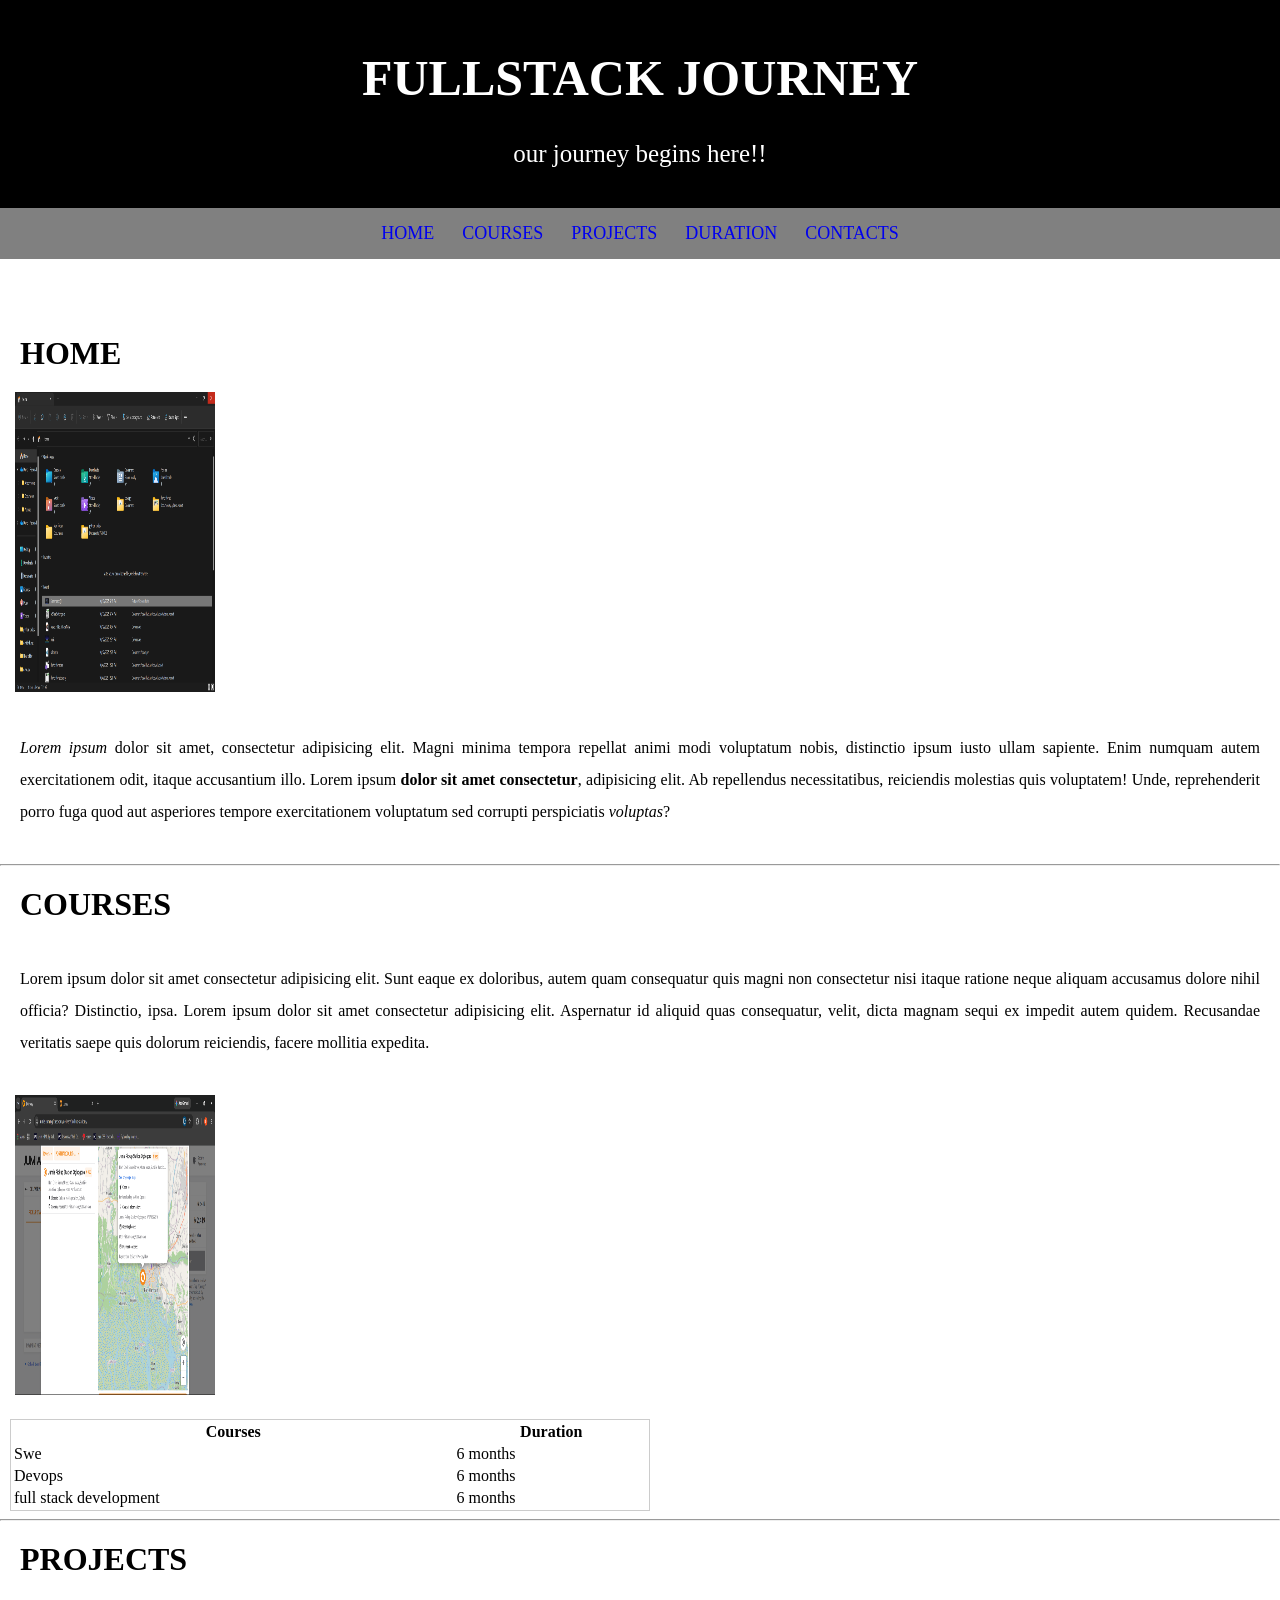
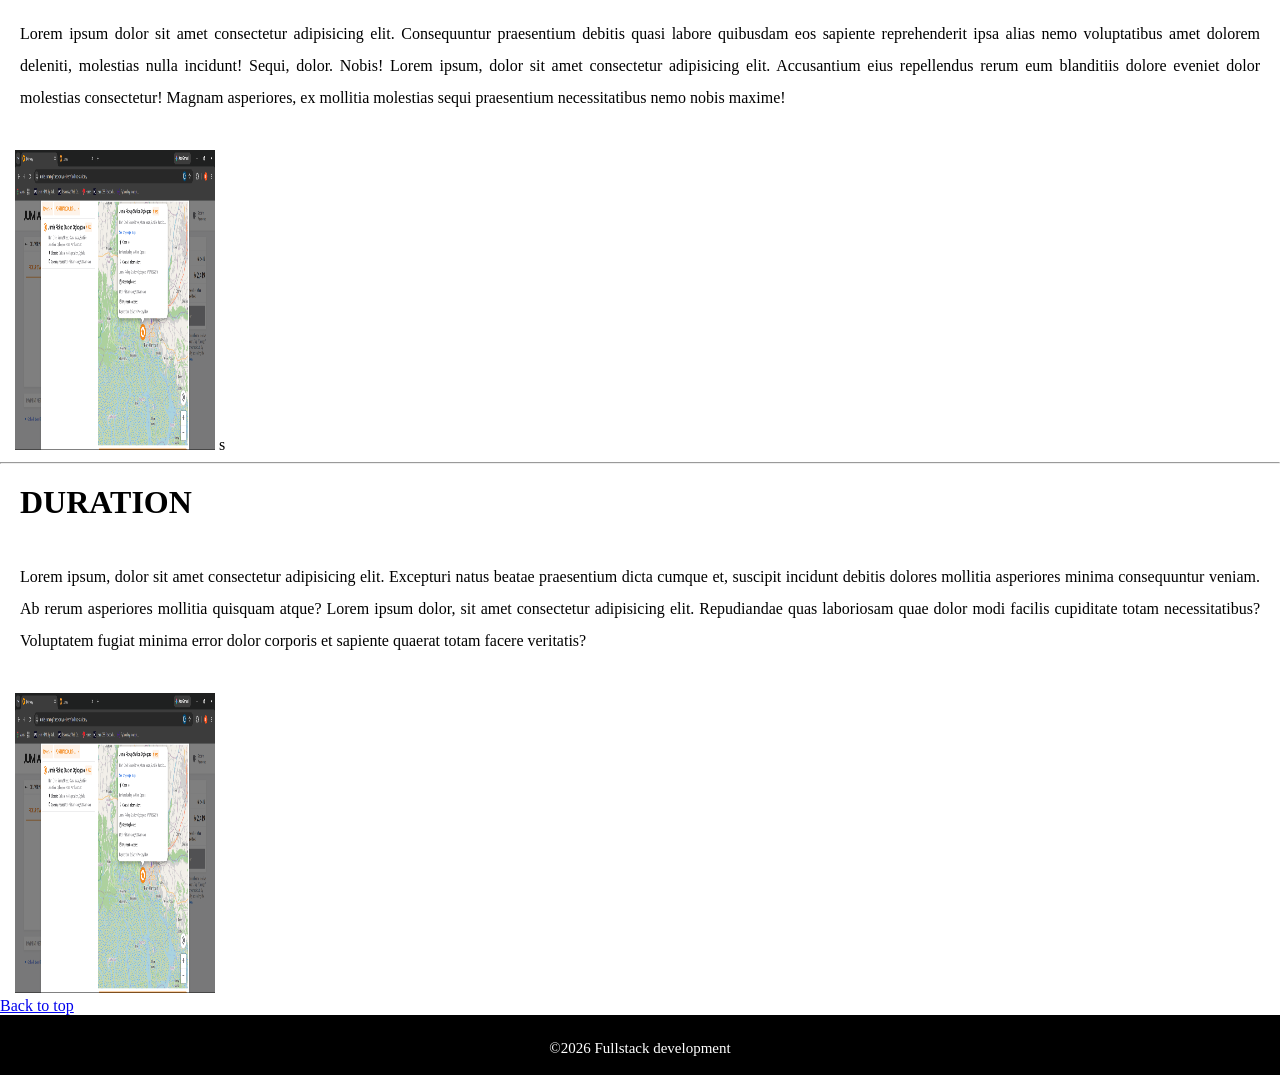
<file: index.html>
<!DOCTYPE html>
<html lang="en">
<head>
    <meta charset="UTF-8">
    <meta name="viewport" content="width=device-width, initial-scale=1.0">
    <title>Fullstack Journey </title>
    <link rel="stylesheet" href="index.css">
</head>
<body>
    <div id="header">
<h1>FULLSTACK JOURNEY</h1>
        <p>our journey begins here!!</p>

    </div>

<div id="navbar">
    <a href="index.html">HOME</a>
    <a href="#courses">COURSES</a>
    <a href="#projects">PROJECTS</a>
    <a href="#duration">DURATION</a>
    <a href="contact.html">CONTACTS</a>


</div>
<!-- main content section-->
    
<div id="main-content">
    <div>
        <p class="fullstack-text">
        <h1 id="home" class="name">HOME </h1>
        <img src="./images/pics.png" alt="pics" class="fullstack-img">
        <p class="fullstack-text">
            <i>Lorem ipsum</i> dolor sit amet, consectetur adipisicing elit.
             Magni minima tempora repellat animi modi voluptatum 
              nobis, distinctio ipsum iusto ullam sapiente. Enim
            numquam autem exercitationem odit, itaque accusantium illo.
            Lorem ipsum <strong>dolor sit amet consectetur</strong>, adipisicing elit. Ab repellendus
             necessitatibus, reiciendis molestias quis voluptatem! Unde, reprehenderit
              porro fuga quod aut asperiores tempore exercitationem voluptatum sed corrupti 
               perspiciatis <em>voluptas</em>?
        </p>

    </div>
<hr>
    
    <div id="courses">
        <h1 class="name">COURSES</h1>
        <p class="fullstack-text">
    
            Lorem ipsum dolor sit amet consectetur adipisicing elit. Sunt eaque ex doloribus,
             autem quam consequatur quis magni non consectetur nisi itaque
             ratione neque aliquam accusamus dolore nihil officia? Distinctio, ipsa.
             Lorem ipsum dolor sit amet consectetur adipisicing elit. Aspernatur id aliquid quas
              consequatur, velit, dicta magnam sequi ex impedit autem quidem. Recusandae veritatis saepe 
             quis dolorum reiciendis, facere mollitia expedita.
        </p>

        <img src="./images/images.png "alt=pics" class="fullstack-img">
        <table id="course-table">
            <tr>
                <th>Courses</th>
                <th>Duration</th>
            </tr>
            <tr>
                <td>Swe</td>
                <td>6 months</td>
            </tr>
            <tr>
                <td>Devops</td>
                <td> 6 months</td>
            </tr>
            <tr>
                <td>full stack development</td>
                <td>6 months </td>
            </tr>
        </table>

       
    </div>
    <hr>
    <DIV id="projects">
        <H1 class="name" >PROJECTS</H1>

        <p class="fullstack-text">
            Lorem ipsum dolor sit amet consectetur adipisicing elit. Consequuntur praesentium debitis
             quasi labore quibusdam eos sapiente reprehenderit ipsa alias nemo voluptatibus
             amet dolorem deleniti, molestias nulla incidunt! Sequi, dolor. Nobis!
             Lorem ipsum, dolor sit amet consectetur adipisicing elit. Accusantium eius repellendus rerum eum 
             blanditiis dolore eveniet dolor molestias consectetur! Magnam asperiores, ex mollitia molestias sequi praesentium
              necessitatibus nemo nobis maxime!
        </p>
        <img src="./images/images.png" alt=pics" class="fullstack-img">

        
s    </DIV>
<hr>
    <div id="duration">
        <h1 class="name">DURATION</h1>
        <p class="fullstack-text">
            Lorem ipsum, dolor sit amet consectetur adipisicing elit. 
            Excepturi natus beatae praesentium dicta cumque et, suscipit incidunt debitis dolores mollitia 
            asperiores
             minima consequuntur veniam. Ab rerum asperiores mollitia quisquam atque?
             Lorem ipsum dolor, sit amet consectetur adipisicing elit. Repudiandae quas laboriosam quae
              dolor modi facilis cupiditate totam necessitatibus? Voluptatem fugiat minima error dolor corporis et 
             sapiente quaerat totam facere veritatis?
        </p>
        <img src="./images/images.png "alt=pics" class="fullstack-img">
    </div>

<div>
<a href="#navbar">Back to top</a>
<div id="footer">
    <p> &copy;2026 Fullstack development</p>
    
    
</div>
</div>

</body>
</html>
</file>
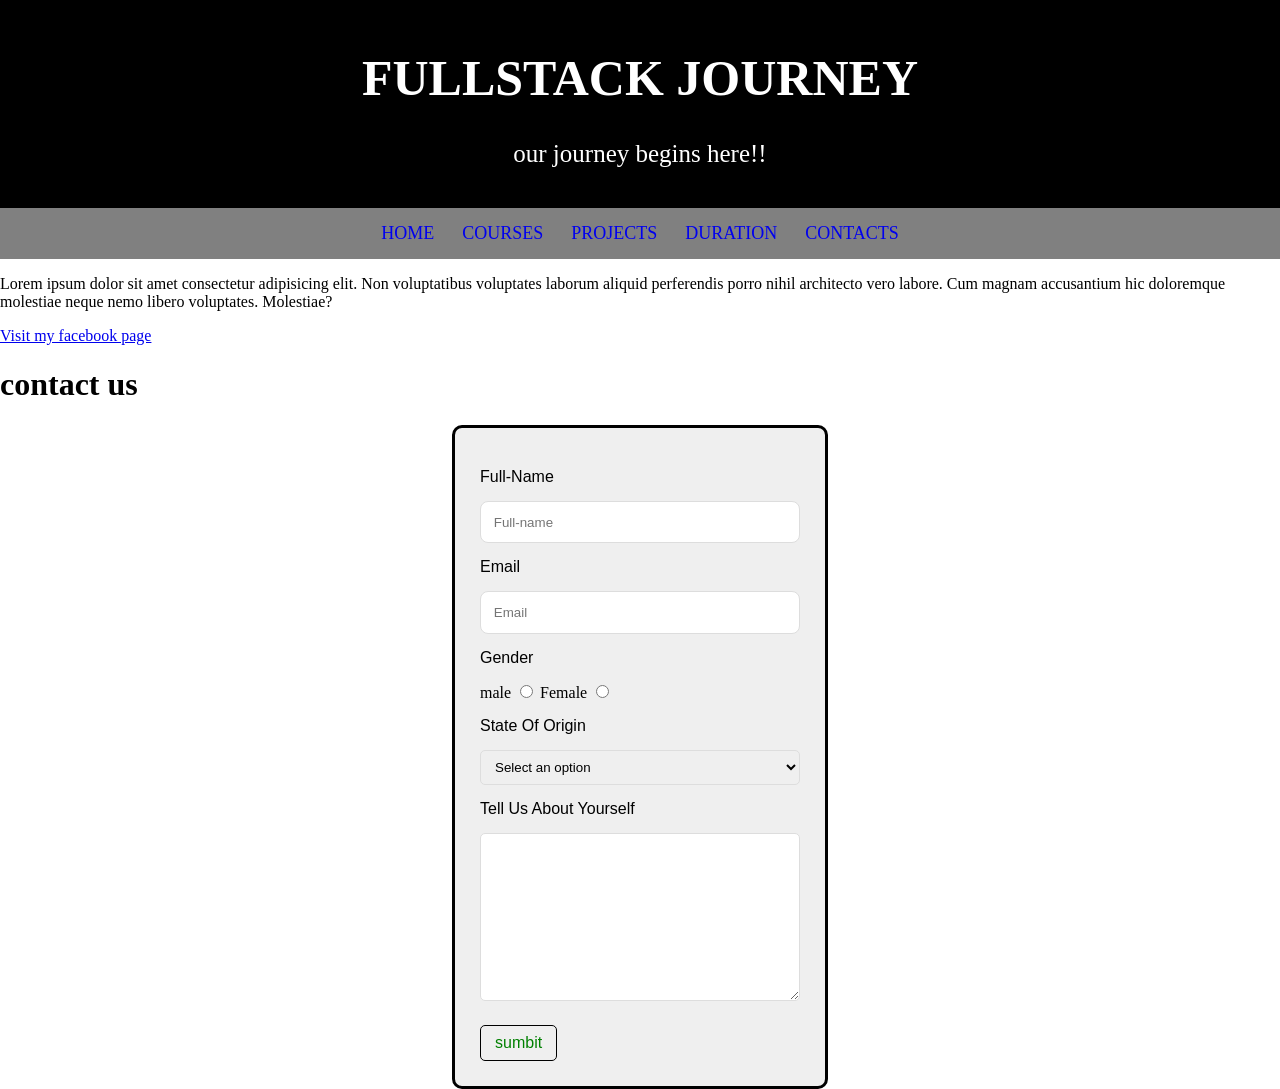
<file: contact.html>
<!DOCTYPE html>
<html lang="en">
<head>
    <meta charset="UTF-8">
    <meta name="viewport" content="width=device-width, initial-scale=1.0">
    <title>Contacts</title>
    <link rel="stylesheet" href="index.css">
</head>
<body>
    <div id="header">
<h1>FULLSTACK JOURNEY</h1>
        <p>our journey begins here!!</p>

    </div>
    <div id="navbar">
    <a href="index.html">HOME</a>
    <a href="index.html">COURSES</a>
    <a href="index.html">PROJECTS</a>
    <a href="index.html">DURATION</a>
    <a href="contact.html">CONTACTS</a>


</div>
<!-- main content section-->
                
        
            <p>Lorem ipsum dolor sit amet consectetur adipisicing elit. Non voluptatibus
                     voluptates laborum aliquid perferendis porro nihil architecto vero labore. 
                     Cum magnam accusantium
                     hic doloremque molestiae neque nemo libero voluptates. Molestiae?</p>

        </div>
        <!--visit external website with anchor elements-->
<a href="https://www.facebook.com " target="_blank">Visit my facebook page </a>
    </div>
    <div>
        <h1>contact us</h1>

    </div>
    <div>
        <form action="" id="reg-form">
        <label for="full-name" class="form-label">Full-name</label> 
        <input type="text" id="full-name" name="full-name" class="form-input" placeholder="Full-name">
        <label for="email" class="form-label" >Email</label>
        <input type="email" id="full-name" name="email"class="form-input" placeholder="Email" >
        <label for="gender" class="form-label">Gender</label>
        <label for="male" >male</label>
        <input type="radio" id="male" name="gender" value="male" >
        
         <label for="male">Female</label>
        <input type="radio" id="male" name="gender" value="female">

        <label for="state-of-origin" class="form-label">state of origin</label>
        
        <select name="state-of-origin" class="form-input">
            <option value="" >Select an option</option>
        
            <option value="River">River</option>    
            <option value="Abia">Abia</option>
            <option value="Jos">Jos</option>

        </select>
        


<label for="message" class="form-label">Tell us about yourself</label>

<textarea id="message" placeholder="Tell us about yourself" cols="15" rows="10" class="form-input">

</textarea>
<input type="button" value="sumbit" id="submit-btn">



        </form>
         
        

    </div>
   
</body>
</html>
</file>
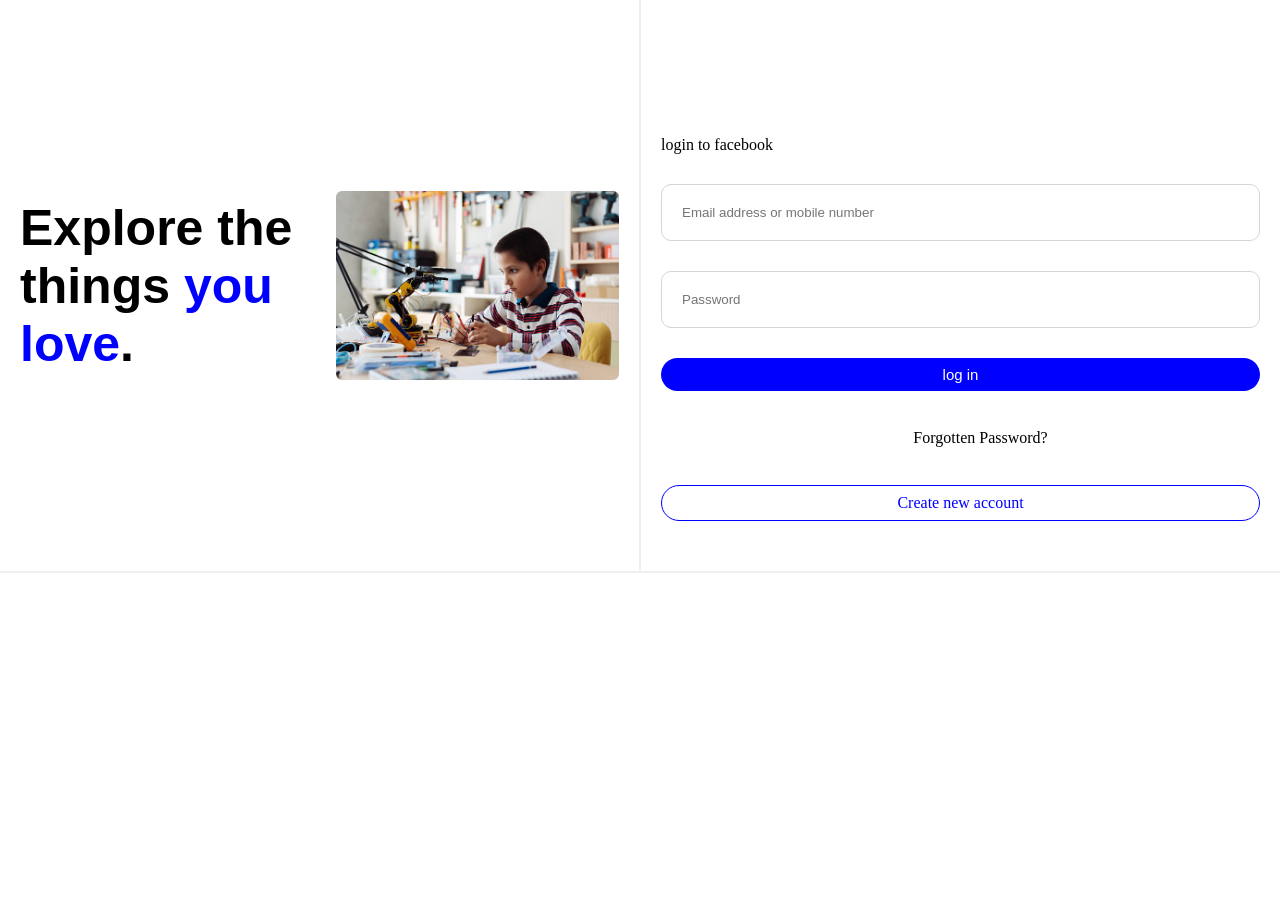
<file: facebook.html>
<!DOCTYPE html>
<html lang="en">
<head>
    <meta charset="UTF-8">
    <meta name="viewport" content="width=device-width, initial-scale=1.0">
    <title>Facebook</title>
    <link rel="stylesheet" href="facebook.css">
</head>
<body>
    <div id="main_container">
        <div id="img-container" class="flex-item-main"> 
            <p>Explore the things<span id="blue"> you love</span>.</p>
            <img src="images/project.png" alt="" >
            

        </div>
        <div id="form-container" class="flex-item-main">
            <form action="" id="loginForm">
                <p>login to facebook</p>
                <input type="text" placeholder="Email address or mobile number"  class="form-input">
                <input type="password" placeholder="Password" class="form-input">
                
                    <button id="submit-btn" class="form-links form-input">log in</button>
                    <a href="" class="form-links links " id="forgotten-passwd">Forgotten Password?</a>

        
                <a href="" class="form-links links form-input" id="create-acct">Create new account</a>
                


            </form>
            
        </div>
    </div>
</body>
</html>
</file>
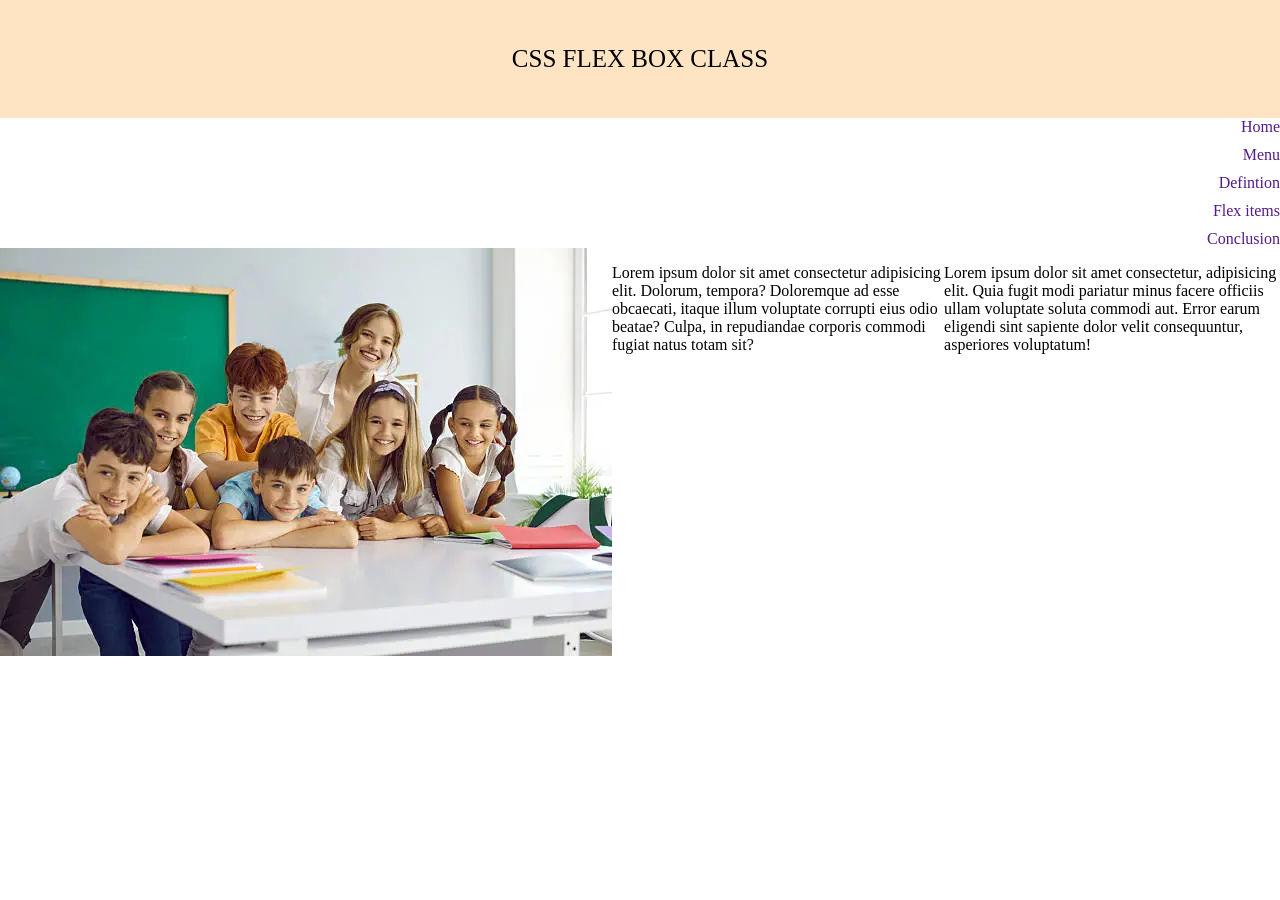
<file: flex.html>
<!DOCTYPE html>
<html lang="en">
<head>
    <meta charset="UTF-8">
    <meta name="viewport" content="width=device-width, initial-scale=1.0">
    <title>FLEX BOX</title>
    <link rel="stylesheet" href="flex.css">
</head>
<body>
    <header>
        <div id="banner">
            <p>css flex box class</p>
        </div>
        <nav>
            <a href="">Home</a>
            <a href="">Menu</a>
            <a href="">Defintion</a>
            <a href="">Flex items</a>
            <a href="">Conclusion</a>
        </nav>
        <div id="section-one">
            <img src="./images/about.png" alt="Image">
            <p>Lorem ipsum dolor sit amet consectetur adipisicing elit. 
                Dolorum, tempora? Doloremque ad esse obcaecati, itaque illum
                 voluptate corrupti eius odio beatae? 
                Culpa, in repudiandae corporis commodi fugiat natus totam sit?</p>
            <p>Lorem ipsum dolor sit amet consectetur, 
                adipisicing elit. Quia fugit modi pariatur minus
                 facere officiis ullam voluptate soluta commodi aut. 
                 Error earum eligendi 
                sint sapiente dolor velit consequuntur, asperiores voluptatum!</p>

        </div>
    </header>
   
</body>
</html>
</file>
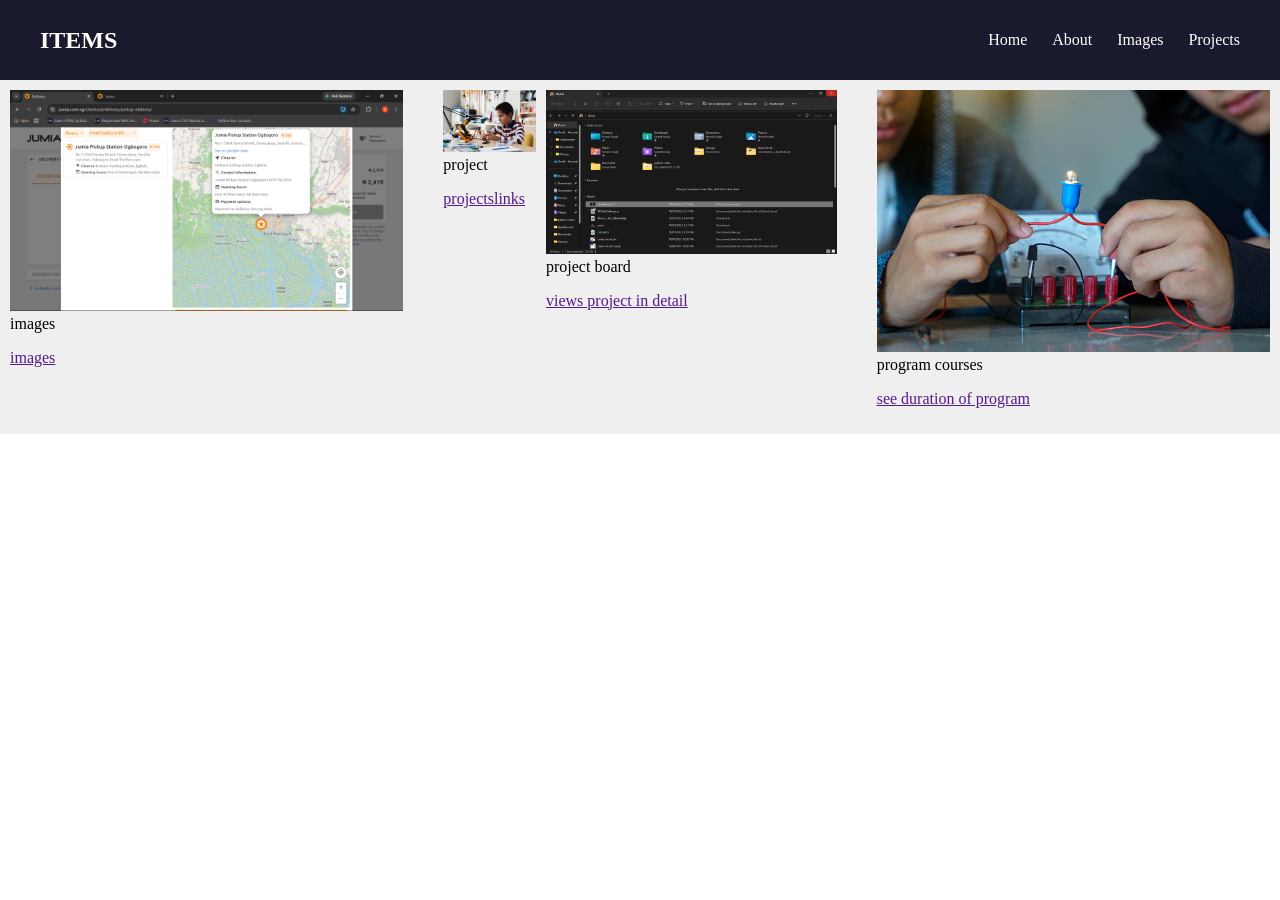
<file: semantic.html>
<!DOCTYPE html>
<html lang="en">
<head>
    <meta charset="UTF-8">
    <meta name="viewport" content="width=device-width, initial-scale=1.0">
    <title>semantics</title>
    <link rel="stylesheet" href="flex-items.css">
</head>
<body>
    
    <nav class="navbar">
  <div class="logo">Items</div>
  <ul class="nav-links">
    <li><a href="#home">Home</a></li>
    <li><a href="#about">About</a></li>
    <li><a href="#services">Images</a></li>
    <li><a href="#contact">Projects</a></li>
  </ul>
</nav>
    
    <div id="main-container">
        <div id="item1" class="items">
            <article>
                <figure>
                    <img src="./images/images.png" alt=""  class="article-img">
                    <figcaption> images</figcaption>
                    <p> 
                        <a href="">images</a>
                    </p>

                </figure>
            </article>
        </div>
        
        <div id="item2" class="items second-column">
            <article>
                <figure>
                    <img src="./images/project.png" alt=""  class="article-img">
                    <figcaption>project</figcaption>
                    <p>
                        <a href="">projectslinks</a>
                    </p>

                </figure>
            </article>
            <article>
                <figure>
                    <img src="./images/pics.png" alt="" class="article-img">
                    <figcaption>project board</figcaption>
                    <p>
                        <a href="">views project in detail</a>
                    </p>

                </figure>
            </article>
        </div >
        
        <div id="item3" class="items">
             <article>
                <figure>
                    <img src="./images/project2.png" alt="" class="article-img">
                    <figcaption>program courses</figcaption>
                    <p>
                        <a href="">see duration of program</a>
                    </p>

                </figure>
            </article>
        </div>
      

    

</body>
</html>
</file>
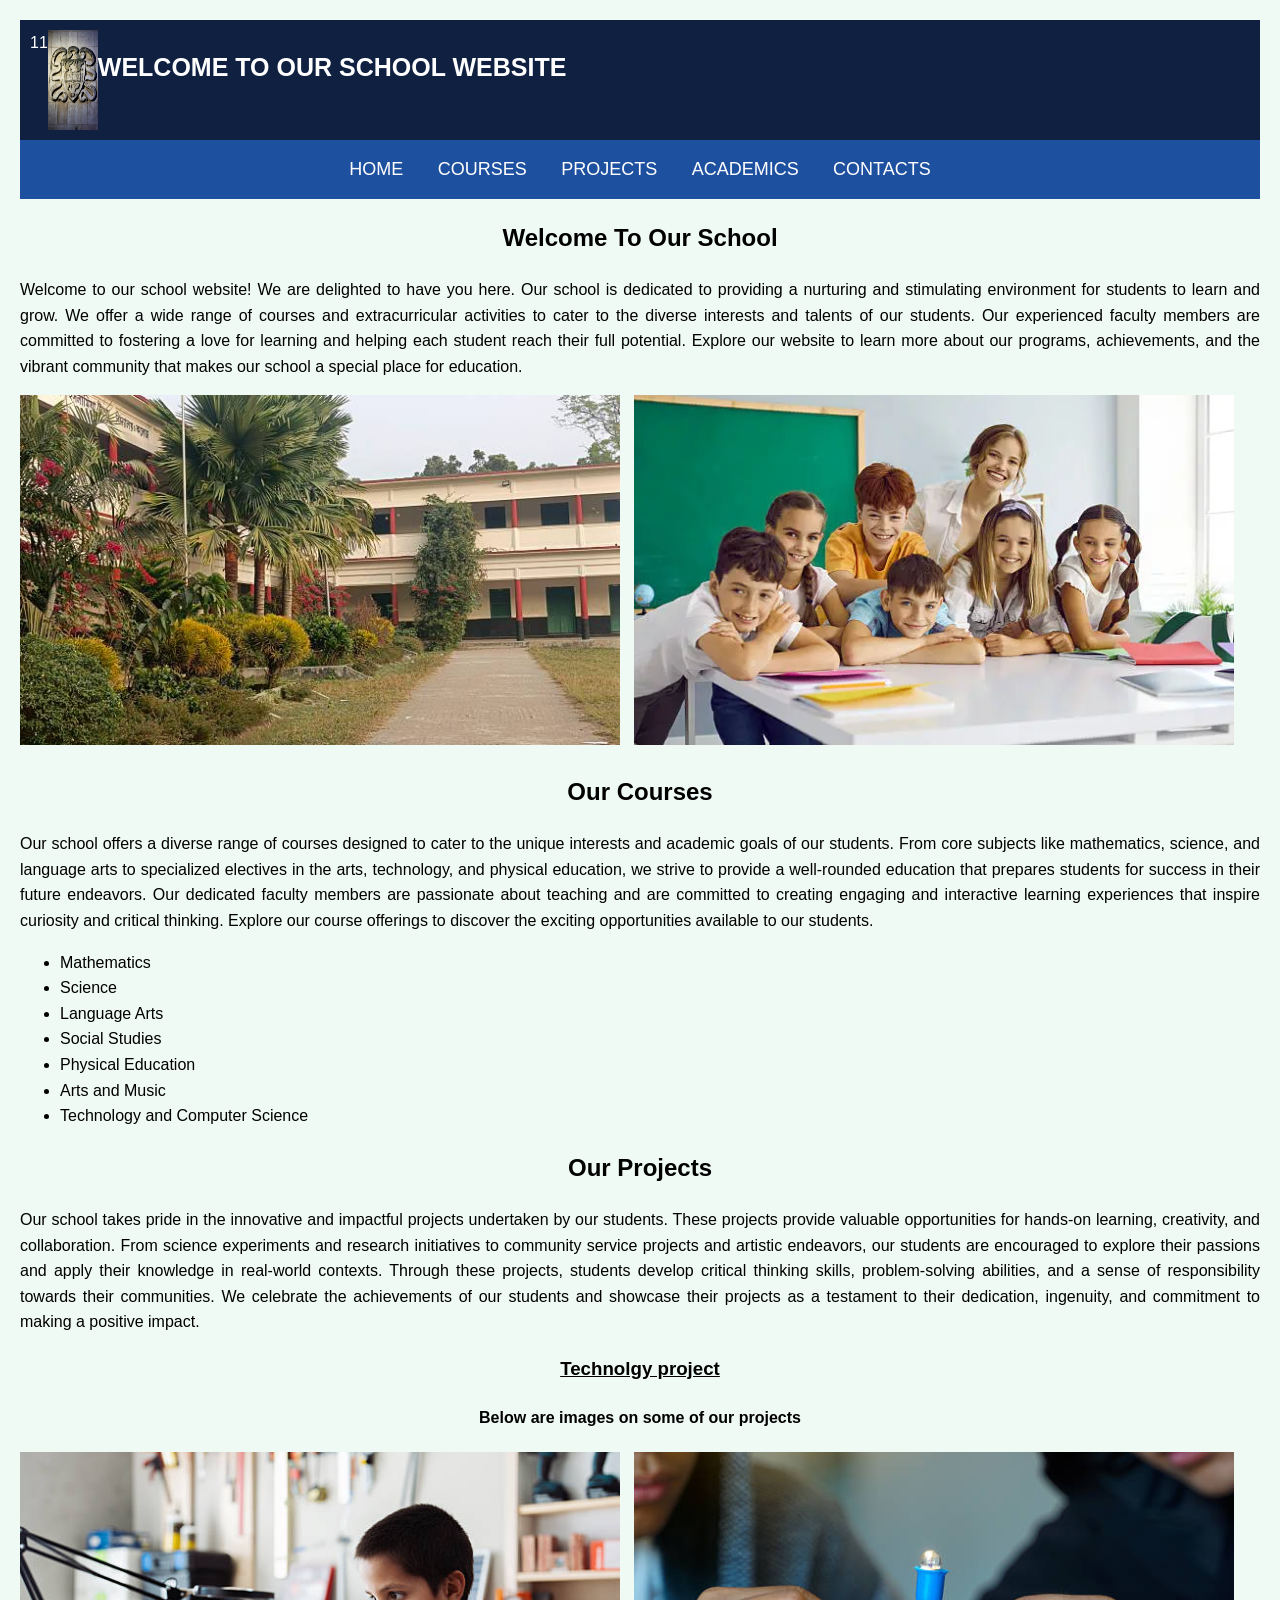
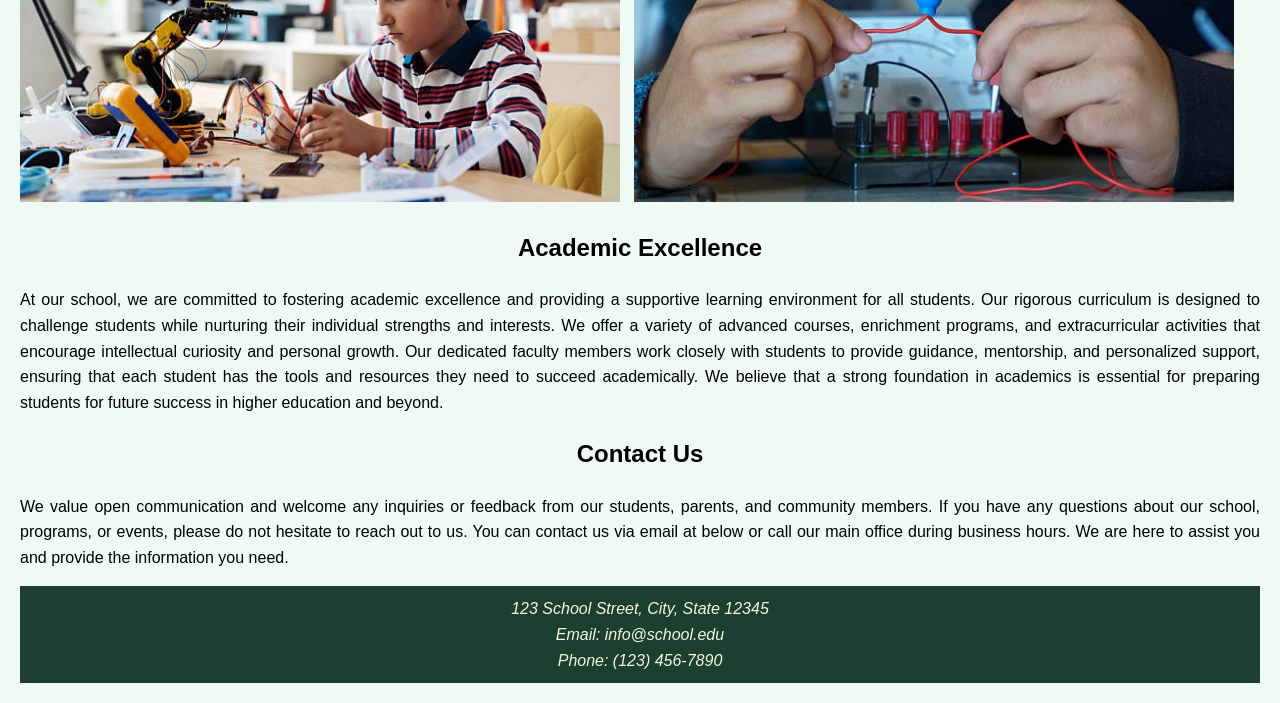
<file: School_Site/School_Site.html>
<!DOCTYPE html>
<html lang="en">
<head>
    <meta charset="UTF-8">
    <meta name="viewport" content="width=device-width, initial-scale=1.0">
    <title>SCHOOL WEBSITE</title>
    <link rel="stylesheet" href="School_site.css">

</head>
<body>
    <div id="header">11
        <img src="school.png" alt="School" id="logo" >
        <h1>WELCOME TO OUR SCHOOL WEBSITE</h1>
    </div>
    
    
    <div id="navbar">
        <a href="#School_Site.html" >HOME</a>
        <a href="#courses">COURSES</a>
        <a href="#projects">PROJECTS</a>
        <a href="#academics">ACADEMICS</a>
    <a href="#contacts">CONTACTS</a>
</div>
<section id="school_Site.html">
    <div id="welcome">
        <h2>Welcome To Our School</h2>
        <p class="add">
        
            Welcome to our school website! We are delighted to have you here. Our school is dedicated 
            to providing a nurturing and stimulating environment for students to learn and grow. We offer
             a wide range of courses and extracurricular activities to cater to the diverse interests and
              talents of our students. Our experienced faculty members are committed to fostering a love for
               learning and helping each student reach their full potential. Explore our website to learn more
                about our programs, achievements, and the vibrant community that makes our school a special
                 place for education.
        </p>
        <img src="2.png" alt="Image" class="image">
        <img src="../images/about.png" alt="Image" class="image">

    </div>
</section>
<section id="courses">
    <div>
        <h2>Our Courses</h2>
        <p class="add">
            Our school offers a diverse range of courses designed to cater to the unique interests and
             academic goals of our students. From core subjects like mathematics, science, and language arts
              to specialized electives in the arts, technology, and physical education, we strive to provide a
               well-rounded education that prepares students for success in their future endeavors. Our dedicated
                faculty members are passionate about teaching and are committed to creating engaging and interactive
                 learning experiences that inspire curiosity and critical thinking. Explore our course offerings to
                  discover the exciting opportunities available to our students.
        </p>
        <div>
            <ul>
                <li>Mathematics</li>
                <li>Science</li>
                <li>Language Arts</li>
                <li>Social Studies</li>
                <li>Physical Education</li>
                <li>Arts and Music</li>
                <li>Technology and Computer Science</li>
            </ul>
        </div>

    </div>

</section>
<section id="projects">
    <div >
        <h2>Our Projects</h2>
        <p class="add">
            Our school takes pride in the innovative and impactful projects undertaken by our students. These
             projects provide valuable opportunities for hands-on learning, creativity, and collaboration. From
              science experiments and research initiatives to community service projects and artistic endeavors,
               our students are encouraged to explore their passions and apply their knowledge in real-world contexts.
                Through these projects, students develop critical thinking skills, problem-solving abilities, and a sense
                 of responsibility towards their communities. We celebrate the achievements of our students and showcase
                  their projects as a testament to their dedication, ingenuity, and commitment to making
                   a positive impact.
        </p>
        <h3>Technolgy project</h3>
        <P class="paragraphs">
            <h4>Below are images on some of our projects</h4>
        </P>
            <img src="../images/project.png" alt="projects"  class="image">
            <img src="../images/project2.png" alt="projects" class="image">



    </div>
</section>
<section id="academics">
    <div>
        <h2>Academic Excellence</h2>
        <p class="add">
            At our school, we are committed to fostering academic excellence and providing a supportive learning
             environment for all students. Our rigorous curriculum is designed to challenge students while nurturing
              their individual strengths and interests. We offer a variety of advanced courses, enrichment programs,
               and extracurricular activities that encourage intellectual curiosity and personal growth. Our dedicated
                faculty members work closely with students to provide guidance, mentorship, and personalized support,
                 ensuring that each student has the tools and resources they need to succeed academically. We believe
                  that a strong foundation in academics is essential for preparing students for future success in higher
                   education and beyond.
        </p>
    </div>

</section>
<section>
    <div id="contacts">
        <h2>Contact Us</h2>
        <p class="add">
            We value open communication and welcome any inquiries or feedback from our students, parents, and community members. 
            If you have any questions about our school, programs, or events, please do not hesitate to reach out to us. 
            You can contact us via email at below or call our main office during business hours. We are here to assist you and provide the information you need.
</section>
<footer id="footer">
    <address>
        123 School Street, City, State 12345 <br>
        Email: info@school.edu <br>
        Phone: (123) 456-7890 <br>
    </address>
</footer>
    

    
</body>
</html>
</file>
<file: index.css>
#header{
    background-color: black;
    color: white;
    padding:15px;
    text-align:center;

    
}
body{
    font-family: verdana ;
    font-size:1rem;
    margin: 0;
    padding: 0;
}
#header h1{
    font-size:50px;
    font-family:verdana;
}
#header p{
    font-size: 25px;
}
#navbar{
    text-align:center;
    padding-top:15px;
    padding-bottom: 15px;
    background-color:grey;



}
.image{
    width: 200px;
    height: 300px;
    margin-right: 15px;
}
.fullstack-text{
    line-height: 2.0;
    text-align:justify ;
    padding:20px;
}
/*table style*/
#course-table{
    width:50%;
    margin-top: 20px;
    border:1px solid #ccc;
    margin-left: 10px;

}
/* contact-form*/
#reg-form{
    margin-left:10px;
    border: 3px solid black;
    width: 25%;
    padding: 25px;
    background-color: #efefef;
    margin-bottom: 20px;
    border-radius: 10px;
    margin: 0 auto;

}
.form-label{
    display: block;
    font-size:16px;
    font-family: 'Segoe UI', Tahoma, Geneva, Verdana, sans-serif;
    padding-bottom:15px;
    padding-top: 15px;
    text-transform: capitalize;

}
.form-input{
    padding:8px 10px;
    width:100%;
    box-sizing: border-box;
    border-radius: 5px;
    border:0.5px solid #ddd;
    

}
#full-name{
    border:-1px double #ddd;
    border-radius:8px ;
    padding:4%;
    outline: none;
}
#full-name:hover{
    border:0.5px solid black;

}

#submit-btn{
    padding:8px 14px;
    font-family: Verdana, Geneva, Tahoma, sans-serif;
    border-radius: 5px;
    font-size: 16px;
    border:0.5px solid black;
    margin-top: 20px;
    transition:.4 ease;
    color: green;

}
#submit-btn:hover{
    background:black;
    background: linear-gradient (#efefe2,#a5efe4,#ddd);

}
/*select*/

.name{
    margin:20px;
}
/*footer*/
#footer{
    background-color: black;
    color:white;
    text-align: center;
    height:50px;
    padding-top:10px;
}
#footer p{
    font-size: 15px;
}
.fullstack-img{
    width:200px;
    height:300px;
    margin-left:15px;
}





#navbar a:hover{
    text-decoration:underline;
    color:black;
    font-size: 20px;

}
#navbar a{
    margin:12px;
    text-decoration: none;
    font-size: 18px;

    
}
</file>
<file: facebook.css>
body{
margin: 0;
padding: 0;
}
#main_container{
    display: flex;
    /*border-bottom:2px solid #efefef;*/
    width: 100%;
    border-bottom:2px solid #efefef;


}
.flex-item{
    padding:30px;
}
#img-container p{
    font-size: 50px;
    font-family: 'Segoe UI', Tahoma, Geneva, Verdana, sans-serif;
    font-weight: bolder;
}
#blue{
    color: blue;
}
#img-container img{
    width: 100%;
    border-radius: 6px;
    min-width: 0;
}
    

#img-container{
    display: flex;
    width: 80%;
    border-right:2px solid #efefef;
    align-items: center;
}
.flex-item-main{
    flex:1;
    padding: 20px;
}
.form-input{
    display: block;
    padding:20px;
    width:100%;
    box-sizing: border-box;
    margin:30px 0;
    border-radius:10px;
    border:0.5px solid #d6d5d5;
    font-size:15 px;


}
.form-links{
    padding:8px 20px;
    border-radius:20px;
    display: block;
    width:100%;

}
#submit-btn{
    background-color: blue;
    color:white;
    font-size:15px;
    border: none;
    font-weight: 10px;

}
.links{
    text-align:center;
    text-decoration:none;

}
#form-container{
margin-top: 100px;

}
#forgotten-passwd{
    color:black;
}
#forgotten-passwd:hover{
    background-color: #f5f3f3;
}
.link:hover{
    background-color:  #f5f3f3;
}
#create-acct{
    border:0.5px solid blue;
    margin-top: ;
    color: blue;
    
}
</file>
<file: flex.css>
body{
    padding:0;
    margin: 0;
}
#banner{
    background-color: bisque;
    color: black;
    padding: 20px;
    font-size: 25px;
    text-transform: uppercase;
    text-align: center;
    
}
nav{
    display: flex;
    flex-direction: column;
    gap: 10px;
    align-items: end;
    

}
#section-one{
    display: flex;
    
}
nav a{
    text-decoration: none;

}
</file>
<file: flex-items.css>
body{
    margin: 0;
    padding: 0;
}
#main-container{
    background-color:#efefef;
    display: flex;
    gap:20px;


}

.navbar {
  display: flex;
  justify-content: space-between;
  align-items: center;
  background-color: #1a1a2e;
  padding: 15px 40px;
}

.logo {
  color: #fff;
  font-size: 24px;
  font-weight: bold;
  text-transform: uppercase;
}

.nav-links {
  display: flex;
  gap: 25px;
  list-style:none;
}

.nav-links a {
  color: #fff;
  text-decoration: none;
  font-size: 16px;
  font-weight: 500;
  
}

.nav-links a:hover {
  color: #e94560;
}


.second-column{
   display: flex;
    gap:10px;
}
.items{
    padding:10px;
   flex:1;
}
figure{
    margin:0;
}

.article-img{
    width:100%;
    height:auto;
}
</file>
<file: School_Site/School_site.css>
body{
    margin: 0;
    padding: 20px;
    font-family: Verdana, Geneva, Tahoma, sans-serif;
    background-color: rgb(240, 250,245);
    text-align: justify;
    line-height: 1.6;
}

#header{
    background-color: rgb(15, 32,64);
    color: white;
    height:100px;
    padding: 10px;
    display: flex;

}
h2{
    text-align: center;
}

.image{
    width: 48.9%;
    padding-right: 10px;
    height: 350px;
    object-fit: cover;
    max-width: 600px;
}
#projects h3 {
    text-align: center;
    text-decoration: underline;
}

#projects h4 {
    position: relative;
    text-align: center;
    
}

#header img{
    width: 50px;

}
#header h1{
    font-size:25px;
    text-align: center;
    
}
#navbar {
    background-color: rgb(30,80,160);
    justify-content: center;
    text-align: center;

}
#navbar a {
    display: inline-block;
    padding: 15px;
    text-decoration: none;
    color: white;
    font-size: 18px;
}
#navbar a:hover {
    text-decoration: underline;
    color: black;
    font-size: 20px;
}
/*footer*/
#footer {
    background-color:#1b4032;
    color: #f5f5dc;
    text-align: center;
    padding:10px;

}
</file>
